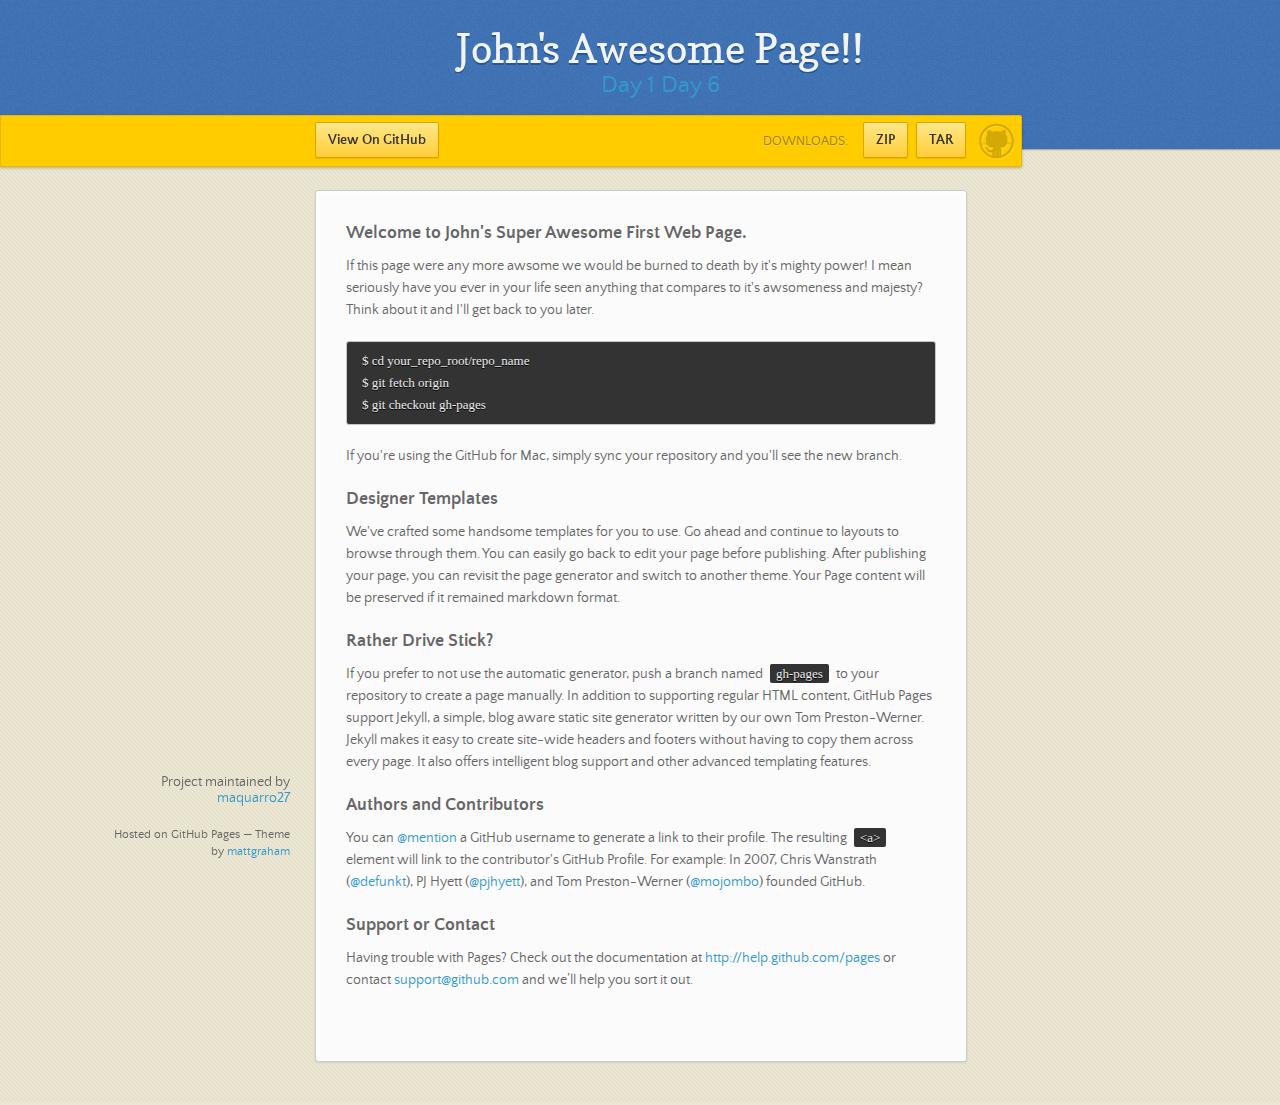
<file: index.html>
<!doctype html>
<html>
  <head>
    <meta charset="utf-8">
    <meta http-equiv="X-UA-Compatible" content="chrome=1">
    <title>The Awsosme Page by maquarro27</title>
    <link rel="stylesheet" href="stylesheets/styles.css">
    <link rel="stylesheet" href="stylesheets/pygment_trac.css">
    <script src="https://ajax.googleapis.com/ajax/libs/jquery/1.7.1/jquery.min.js"></script>
    <script src="javascripts/main.js"></script>
    <!--[if lt IE 9]>
      <script src="//html5shiv.googlecode.com/svn/trunk/html5.js"></script>
    <![endif]-->
    <meta name="viewport" content="width=device-width, initial-scale=1, user-scalable=no">

  </head>
  <body>

      <header>
        <h1>John's Awesome Page!!</h1>
        <h2>
          <a href="pages/day1.html">Day 1</a>
          <a href="pages/daysix.html">Day 6</a>
        </h2>
        <p></p>
      </header>

      <div id="banner">
        <span id="logo"></span>

        <a href="https://github.com/maquarro27/BootCampOne" class="button fork"><strong>View On GitHub</strong></a>
        <div class="downloads">
          <span>Downloads:</span>
          <ul>
            <li><a href="https://github.com/maquarro27/BootCampOne/zipball/master" class="button">ZIP</a></li>
            <li><a href="https://github.com/maquarro27/BootCampOne/tarball/master" class="button">TAR</a></li>
          </ul>
        </div>
      </div><!-- end banner -->

    <div class="wrapper">
      <nav>
        <ul></ul>
      </nav>
      <section>
        <h3>
<a name="welcome-to-github-pages" class="anchor" href="#welcome-to-github-pages"><span class="octicon octicon-link"></span></a>Welcome to John's Super Awesome First Web Page.</h3>

<p>If this page were any more awsome we would be burned to death by it's mighty power! I mean seriously have you ever in your life seen anything that compares to it's awsomeness and majesty? Think about it and I'll get back to you later.</p>

<pre><code>$ cd your_repo_root/repo_name
$ git fetch origin
$ git checkout gh-pages
</code></pre>

<p>If you're using the GitHub for Mac, simply sync your repository and you'll see the new branch.</p>

<h3>
<a name="designer-templates" class="anchor" href="#designer-templates"><span class="octicon octicon-link"></span></a>Designer Templates</h3>

<p>We've crafted some handsome templates for you to use. Go ahead and continue to layouts to browse through them. You can easily go back to edit your page before publishing. After publishing your page, you can revisit the page generator and switch to another theme. Your Page content will be preserved if it remained markdown format.</p>

<h3>
<a name="rather-drive-stick" class="anchor" href="#rather-drive-stick"><span class="octicon octicon-link"></span></a>Rather Drive Stick?</h3>

<p>If you prefer to not use the automatic generator, push a branch named <code>gh-pages</code> to your repository to create a page manually. In addition to supporting regular HTML content, GitHub Pages support Jekyll, a simple, blog aware static site generator written by our own Tom Preston-Werner. Jekyll makes it easy to create site-wide headers and footers without having to copy them across every page. It also offers intelligent blog support and other advanced templating features.</p>

<h3>
<a name="authors-and-contributors" class="anchor" href="#authors-and-contributors"><span class="octicon octicon-link"></span></a>Authors and Contributors</h3>

<p>You can <a href="https://github.com/blog/821" class="user-mention">@mention</a> a GitHub username to generate a link to their profile. The resulting <code>&lt;a&gt;</code> element will link to the contributor's GitHub Profile. For example: In 2007, Chris Wanstrath (<a href="https://github.com/defunkt" class="user-mention">@defunkt</a>), PJ Hyett (<a href="https://github.com/pjhyett" class="user-mention">@pjhyett</a>), and Tom Preston-Werner (<a href="https://github.com/mojombo" class="user-mention">@mojombo</a>) founded GitHub.</p>

<h3>
<a name="support-or-contact" class="anchor" href="#support-or-contact"><span class="octicon octicon-link"></span></a>Support or Contact</h3>

<p>Having trouble with Pages? Check out the documentation at <a href="http://help.github.com/pages">http://help.github.com/pages</a> or contact <a href="mailto:support@github.com">support@github.com</a> and we’ll help you sort it out.</p>
      </section>
      <footer>
        <p>Project maintained by <a href="https://github.com/maquarro27">maquarro27</a></p>
        <p><small>Hosted on GitHub Pages &mdash; Theme by <a href="https://twitter.com/michigangraham">mattgraham</a></small></p>
      </footer>
    </div>
    <!--[if !IE]><script>fixScale(document);</script><![endif]-->
    
  </body>
</html>
</file>
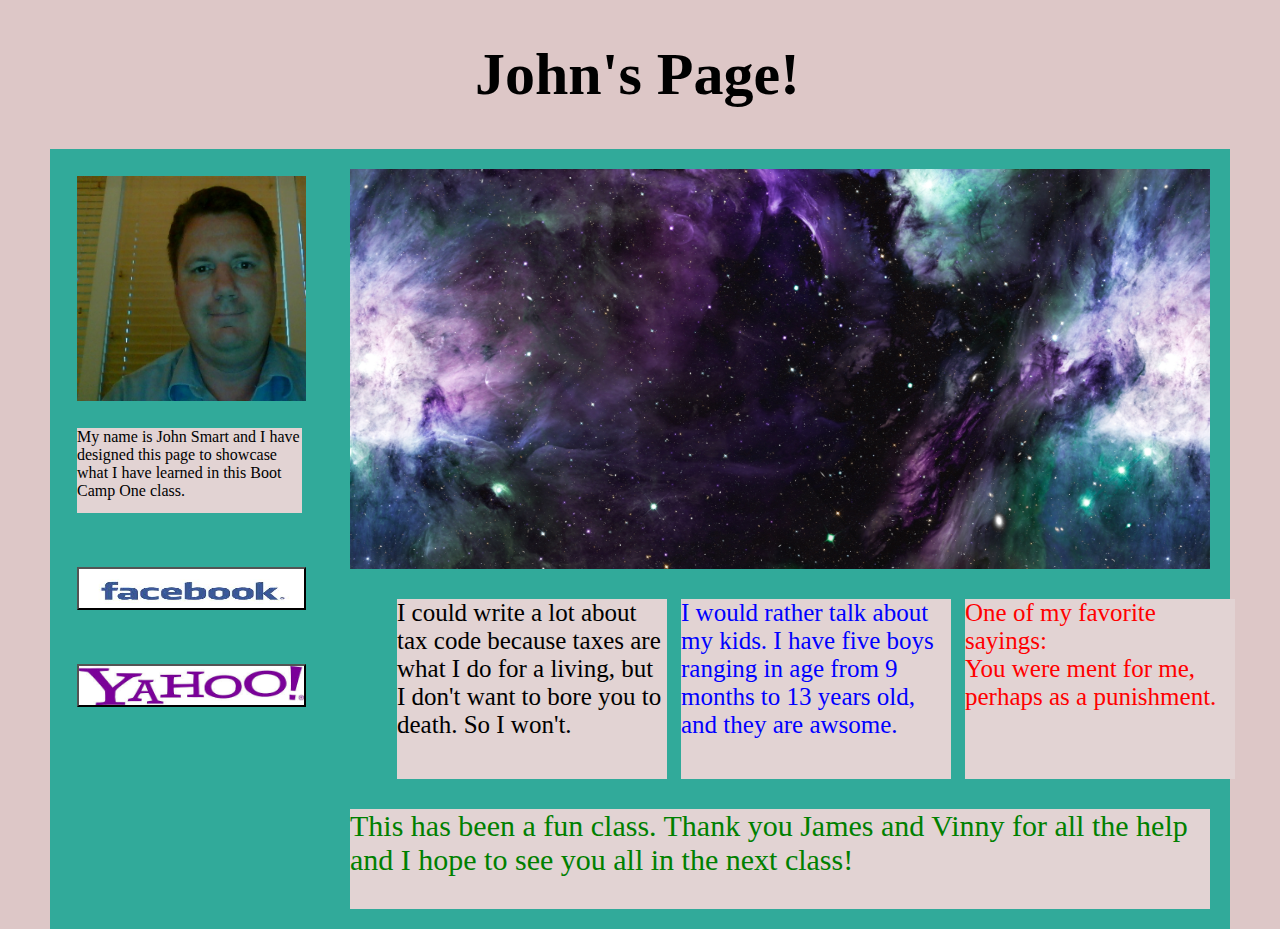
<file: ClassProject/Index.html>
<!DOCTYPE html>
<html>
<head>
	<title>John's Page</title>
	<link rel="stylesheet" type="text/css" href="StyleSheets/StyleSheet.css">
</head>
<body>
	<header><h1>John's Page!</h1></header>
	<aside>
		<section id="section3">
		</section>
		<article id="article4">
			<p>My name is John Smart and I have designed this page to showcase what I have learned in this Boot Camp One class.</p>
		</article>
		<button id="article5" onclick="myFunction()">
		</button>
		<script type="text/javascript">
		function myFunction()
		{
			window.open("http://www.facebook.com");
		}
		function openYahoo()
		{
			window.open("http://www.yahoo.com");
		}
		</script>
		<button id="article6" onclick="openYahoo()">
		</button>
	</aside>
	<div>
		<section id="section1">
		</section>
		<section id="section2">
			<article id="article1">I could write a lot about tax code because taxes are what I do for a living, but I don't want to bore you to death. So I won't.
			</article>
			<article id="article2">I would rather talk about my kids. I have five boys ranging in age from 9 months to 13 years old, and they are awsome.
			</article>
			<article id="article3">One of my favorite sayings:
				<br>You were ment for me, perhaps as a punishment.
			</article>
		</section>
		<footer id="footer1">This has been a fun class. Thank you James and Vinny for all the help and I hope to see you all in the next class!
		</footer>
	</div>
	<footer id="footer2">
	</footer>



</body>
</html>
</file>
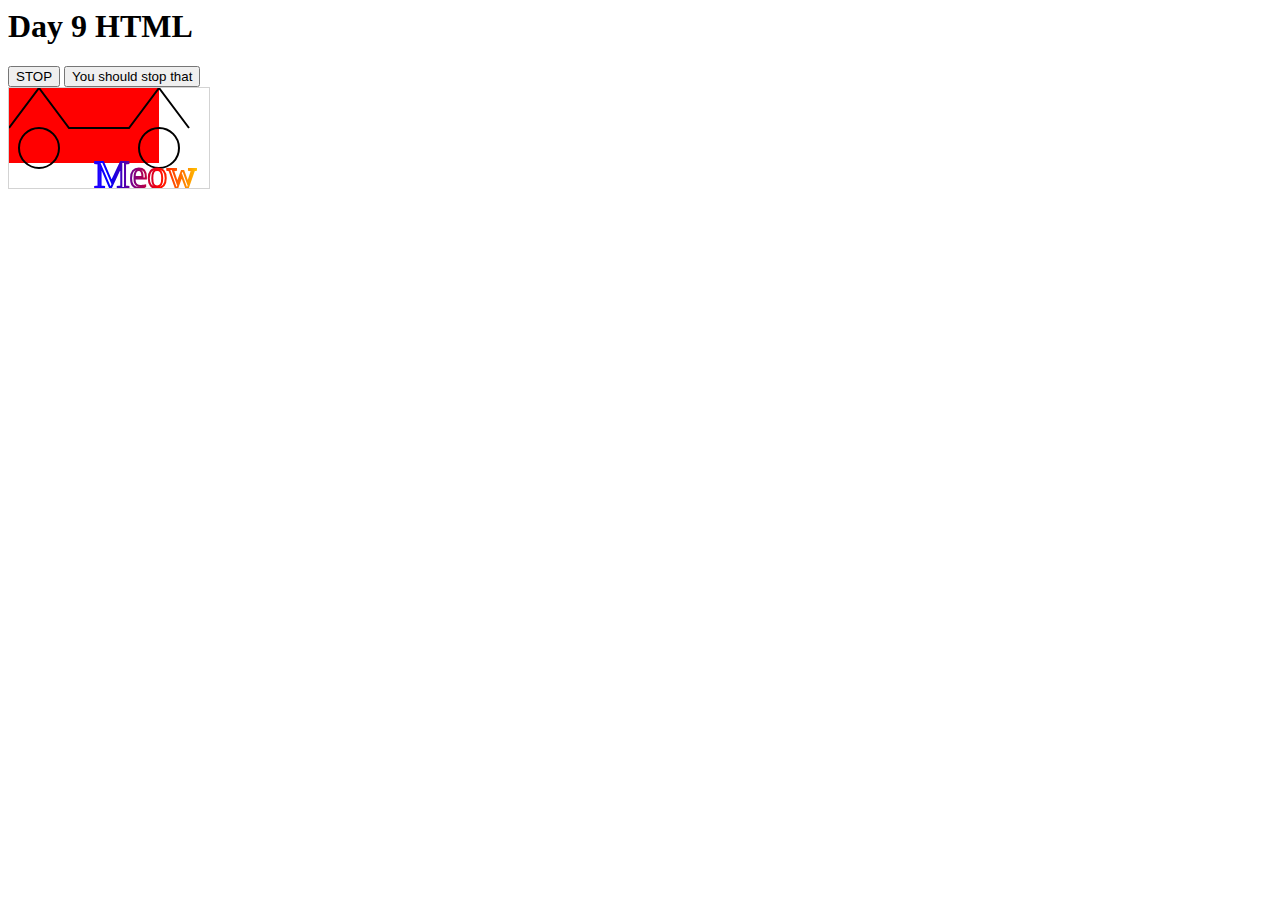
<file: pages/Day 9.html>
<html>
<head>
	<title>Day 9</title>
</head>
<body>
	<header><h1>Day 9 HTML</h1></header>
	<button type="button" onclick="myFunction()">STOP</button>
	<button type="button" onclick="addText('Bob')">You should stop that</button>
	<br>
	<canvas id="myCanvas" width="200" height="100" style="border:1px solid #d3d3d3;">Your browser is old and does not support the HTML5 canvas tag. I know you are using IE..................STOP................<a href="www.chrome.com">Get Chrome</a>  </canvas>
<script>
	var c=document.getElementById("myCanvas");
	var ctx=c.getContext ("2d");
	ctx.fillStyle="#FF0000";
	ctx.fillRect(0,0,150,75);

	ctx.lineWidth=2;
	ctx.beginPath();
	ctx.moveTo(0,40);
	ctx.lineTo(30,0);
	ctx.lineTo(60,40);
	ctx.lineTo(90,40);
	ctx.lineTo(120,40);
	ctx.lineTo(150,0);
	ctx.lineTo(180,40);
	ctx.stroke();
	ctx.closePath();

	ctx.beginPath()
	ctx.arc(30,60,20,0,2*Math.PI);
	ctx.stroke();
	ctx.closePath();

	ctx.beginPath()
	ctx.arc(150,60,20,0,2*Math.PI);
	ctx.stroke();
	ctx.closePath();

	ctx.beginPath();
	ctx.fillStyle= "#000000";
	ctx.font="40px Georgia";
	var gradient=ctx.createLinearGradient(0,0,c.width,0);
	gradient.addColorStop("0","magenta");
	gradient.addColorStop("0.5","blue");
	gradient.addColorStop("0.75","red");
	gradient.addColorStop("1.0","yellow");
	ctx.strokeStyle=gradient;
	ctx.strokeText("Meow",85,100);
	closePath();

	function myFunction ()
	{
		alert("In the name of love!")
	}

	function addText (name)
	{
		document.write("<h3> Or <h1 id=\"name\"> "+ name +"</h1> will hurt you! </h3>");
		document.write("<button type=\"button\" onclick=\"changeColor()\"> Change Color</button>");
	}
	function changeColor()
	{
		var x =document.getElementById("name");
		x.style.color = "#DC143C";
		if (x.innerHTML == "Bob")
		{
			document.write("<h1>BOB you Suck </h1>");
		}

	}

</script>


</body>
</html>
</file>
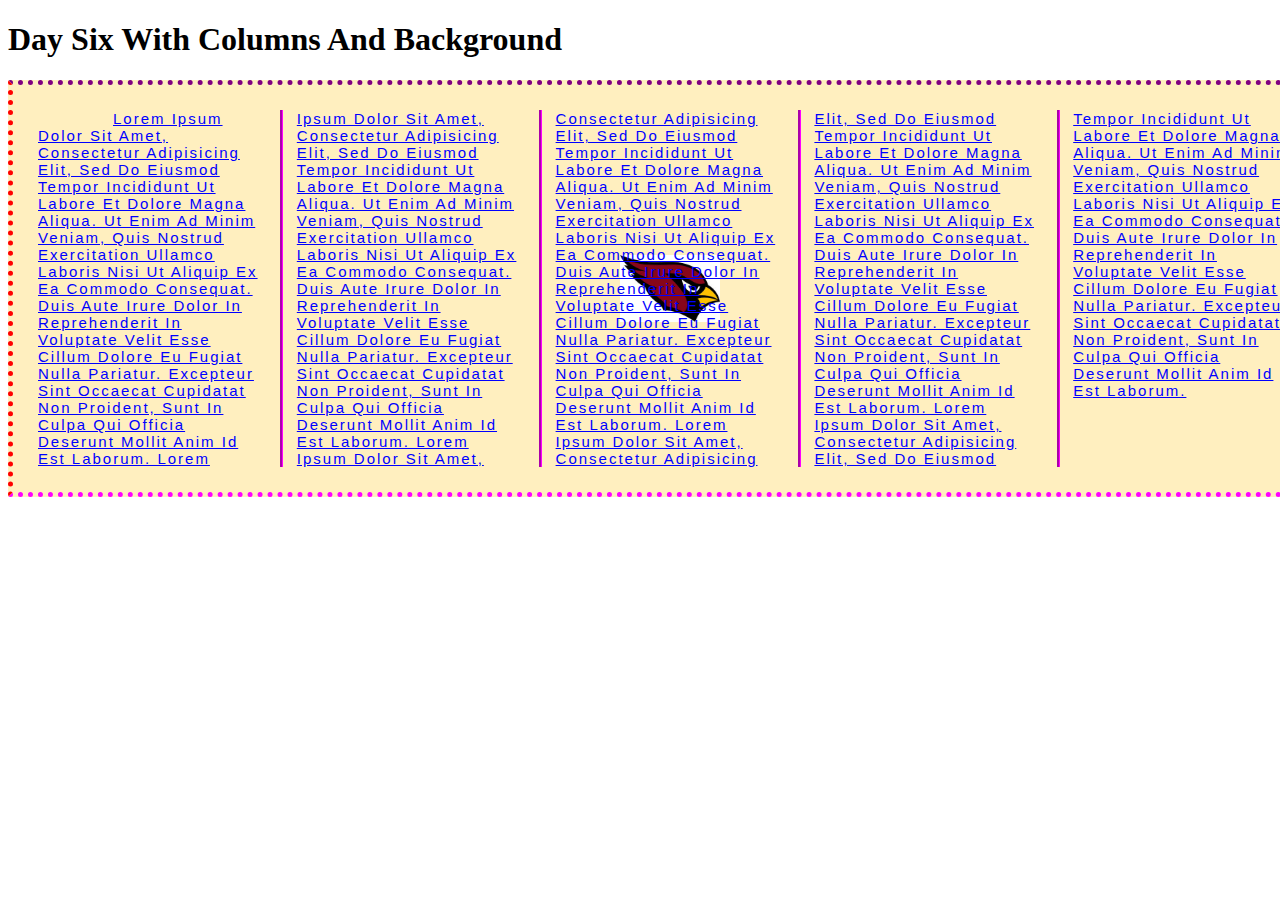
<file: pages/daysix.html>
<!doctype html>
<html>
<head>
	<title>Day Six</title>
	<meta charset="utf-8"/>
	<link rel="stylesheet" type="text/css" href="../stylesheets/daysix.css">
</head>
<body>
	<header>
		<h1> Day Six With Columns And Background</h1>
	</header>
	
	<div id="ourcolumns">
		Lorem ipsum dolor sit amet, consectetur adipisicing elit, sed do eiusmod
		tempor incididunt ut labore et dolore magna aliqua. Ut enim ad minim veniam,
		quis nostrud exercitation ullamco laboris nisi ut aliquip ex ea commodo
		consequat. Duis aute irure dolor in reprehenderit in voluptate velit esse
		cillum dolore eu fugiat nulla pariatur. Excepteur sint occaecat cupidatat non
		proident, sunt in culpa qui officia deserunt mollit anim id est laborum.
		Lorem ipsum dolor sit amet, consectetur adipisicing elit, sed do eiusmod
		tempor incididunt ut labore et dolore magna aliqua. Ut enim ad minim veniam,
		quis nostrud exercitation ullamco laboris nisi ut aliquip ex ea commodo
		consequat. Duis aute irure dolor in reprehenderit in voluptate velit esse
		cillum dolore eu fugiat nulla pariatur. Excepteur sint occaecat cupidatat non
		proident, sunt in culpa qui officia deserunt mollit anim id est laborum.
		Lorem ipsum dolor sit amet, consectetur adipisicing elit, sed do eiusmod
		tempor incididunt ut labore et dolore magna aliqua. Ut enim ad minim veniam,
		quis nostrud exercitation ullamco laboris nisi ut aliquip ex ea commodo
		consequat. Duis aute irure dolor in reprehenderit in voluptate velit esse
		cillum dolore eu fugiat nulla pariatur. Excepteur sint occaecat cupidatat non
		proident, sunt in culpa qui officia deserunt mollit anim id est laborum.
		Lorem ipsum dolor sit amet, consectetur adipisicing elit, sed do eiusmod
		tempor incididunt ut labore et dolore magna aliqua. Ut enim ad minim veniam,
		quis nostrud exercitation ullamco laboris nisi ut aliquip ex ea commodo
		consequat. Duis aute irure dolor in reprehenderit in voluptate velit esse
		cillum dolore eu fugiat nulla pariatur. Excepteur sint occaecat cupidatat non
		proident, sunt in culpa qui officia deserunt mollit anim id est laborum.
		Lorem ipsum dolor sit amet, consectetur adipisicing elit, sed do eiusmod
		tempor incididunt ut labore et dolore magna aliqua. Ut enim ad minim veniam,
		quis nostrud exercitation ullamco laboris nisi ut aliquip ex ea commodo
		consequat. Duis aute irure dolor in reprehenderit in voluptate velit esse
		cillum dolore eu fugiat nulla pariatur. Excepteur sint occaecat cupidatat non
		proident, sunt in culpa qui officia deserunt mollit anim id est laborum.
	</div>
</body>
</html>
</file>
<file: stylesheets/styles.css>
/*
Leap Day for GitHub Pages
by Matt Graham
*/
@font-face {
  font-family: 'Quattrocento Sans';
  src: url("../fonts/quattrocentosans-bold-webfont.eot");
  src: url("../fonts/quattrocentosans-bold-webfont.eot?#iefix") format("embedded-opentype"), url("../fonts/quattrocentosans-bold-webfont.woff") format("woff"), url("../fonts/quattrocentosans-bold-webfont.ttf") format("truetype"), url("../fonts/quattrocentosans-bold-webfont.svg#QuattrocentoSansBold") format("svg");
  font-weight: bold;
  font-style: normal;
}

@font-face {
  font-family: 'Quattrocento Sans';
  src: url("../fonts/quattrocentosans-bolditalic-webfont.eot");
  src: url("../fonts/quattrocentosans-bolditalic-webfont.eot?#iefix") format("embedded-opentype"), url("../fonts/quattrocentosans-bolditalic-webfont.woff") format("woff"), url("../fonts/quattrocentosans-bolditalic-webfont.ttf") format("truetype"), url("../fonts/quattrocentosans-bolditalic-webfont.svg#QuattrocentoSansBoldItalic") format("svg");
  font-weight: bold;
  font-style: italic;
}

@font-face {
  font-family: 'Quattrocento Sans';
  src: url("../fonts/quattrocentosans-italic-webfont.eot");
  src: url("../fonts/quattrocentosans-italic-webfont.eot?#iefix") format("embedded-opentype"), url("../fonts/quattrocentosans-italic-webfont.woff") format("woff"), url("../fonts/quattrocentosans-italic-webfont.ttf") format("truetype"), url("../fonts/quattrocentosans-italic-webfont.svg#QuattrocentoSansItalic") format("svg");
  font-weight: normal;
  font-style: italic;
}

@font-face {
  font-family: 'Quattrocento Sans';
  src: url("../fonts/quattrocentosans-regular-webfont.eot");
  src: url("../fonts/quattrocentosans-regular-webfont.eot?#iefix") format("embedded-opentype"), url("../fonts/quattrocentosans-regular-webfont.woff") format("woff"), url("../fonts/quattrocentosans-regular-webfont.ttf") format("truetype"), url("../fonts/quattrocentosans-regular-webfont.svg#QuattrocentoSansRegular") format("svg");
  font-weight: normal;
  font-style: normal;
}

@font-face {
  font-family: 'Copse';
  src: url("../fonts/copse-regular-webfont.eot");
  src: url("../fonts/copse-regular-webfont.eot?#iefix") format("embedded-opentype"), url("../fonts/copse-regular-webfont.woff") format("woff"), url("../fonts/copse-regular-webfont.ttf") format("truetype"), url("../fonts/copse-regular-webfont.svg#CopseRegular") format("svg");
  font-weight: normal;
  font-style: normal;
}

/* normalize.css 2012-02-07T12:37 UTC - http://github.com/necolas/normalize.css */
/* =============================================================================
   HTML5 display definitions
   ========================================================================== */
/*
 * Corrects block display not defined in IE6/7/8/9 & FF3
 */
article,
aside,
details,
figcaption,
figure,
footer,
header,
hgroup,
nav,
section,
summary {
  display: block;
}

/*
 * Corrects inline-block display not defined in IE6/7/8/9 & FF3
 */
audio,
canvas,
video {
  display: inline-block;
  *display: inline;
  *zoom: 1;
}

/*
 * Prevents modern browsers from displaying 'audio' without controls
 */
audio:not([controls]) {
  display: none;
}

/*
 * Addresses styling for 'hidden' attribute not present in IE7/8/9, FF3, S4
 * Known issue: no IE6 support
 */
[hidden] {
  display: none;
}

/* =============================================================================
   Base
   ========================================================================== */
/*
 * 1. Corrects text resizing oddly in IE6/7 when body font-size is set using em units
 *    http://clagnut.com/blog/348/#c790
 * 2. Prevents iOS text size adjust after orientation change, without disabling user zoom
 *    www.456bereastreet.com/archive/201012/controlling_text_size_in_safari_for_ios_without_disabling_user_zoom/
 */
html {
  font-size: 100%;
  /* 1 */
  -webkit-text-size-adjust: 100%;
  /* 2 */
  -ms-text-size-adjust: 100%;
  /* 2 */
}

/*
 * Addresses font-family inconsistency between 'textarea' and other form elements.
 */
html,
button,
input,
select,
textarea {
  font-family: sans-serif;
}

/*
 * Addresses margins handled incorrectly in IE6/7
 */
body {
  margin: 0;
}

/* =============================================================================
   Links
   ========================================================================== */
/*
 * Addresses outline displayed oddly in Chrome
 */
a:focus {
  outline: thin dotted;
}

/*
 * Improves readability when focused and also mouse hovered in all browsers
 * people.opera.com/patrickl/experiments/keyboard/test
 */
a:hover,
a:active {
  outline: 0;
}

/* =============================================================================
   Typography
   ========================================================================== */
/*
 * Addresses font sizes and margins set differently in IE6/7
 * Addresses font sizes within 'section' and 'article' in FF4+, Chrome, S5
 */
h1 {
  font-size: 2em;
  margin: 0.67em 0;
}

h2 {
  font-size: 1.5em;
  margin: 0.83em 0;
}

h3 {
  font-size: 1.17em;
  margin: 1em 0;
}

h4 {
  font-size: 1em;
  margin: 1.33em 0;
}

h5 {
  font-size: 0.83em;
  margin: 1.67em 0;
}

h6 {
  font-size: 0.75em;
  margin: 2.33em 0;
}

/*
 * Addresses styling not present in IE7/8/9, S5, Chrome
 */
abbr[title] {
  border-bottom: 1px dotted;
}

/*
 * Addresses style set to 'bolder' in FF3+, S4/5, Chrome
*/
b,
strong {
  font-weight: bold;
}

blockquote {
  margin: 1em 40px;
}

/*
 * Addresses styling not present in S5, Chrome
 */
dfn {
  font-style: italic;
}

/*
 * Addresses styling not present in IE6/7/8/9
 */
mark {
  background: #ff0;
  color: #000;
}

/*
 * Addresses margins set differently in IE6/7
 */
p,
pre {
  margin: 1em 0;
}

/*
 * Corrects font family set oddly in IE6, S4/5, Chrome
 * en.wikipedia.org/wiki/User:Davidgothberg/Test59
 */
pre,
code,
kbd,
samp {
  font-family: monospace, serif;
  _font-family: 'courier new', monospace;
  font-size: 1em;
}

/*
 * 1. Addresses CSS quotes not supported in IE6/7
 * 2. Addresses quote property not supported in S4
 */
/* 1 */
q {
  quotes: none;
}

/* 2 */
q:before,
q:after {
  content: '';
  content: none;
}

small {
  font-size: 75%;
}

/*
 * Prevents sub and sup affecting line-height in all browsers
 * gist.github.com/413930
 */
sub,
sup {
  font-size: 75%;
  line-height: 0;
  position: relative;
  vertical-align: baseline;
}

sup {
  top: -0.5em;
}

sub {
  bottom: -0.25em;
}

/* =============================================================================
   Lists
   ========================================================================== */
/*
 * Addresses margins set differently in IE6/7
 */
dl,
menu,
ol,
ul {
  margin: 1em 0;
}

dd {
  margin: 0 0 0 40px;
}

/*
 * Addresses paddings set differently in IE6/7
 */
menu,
ol,
ul {
  padding: 0 0 0 40px;
}

/*
 * Corrects list images handled incorrectly in IE7
 */
nav ul,
nav ol {
  list-style: none;
  list-style-image: none;
}

/* =============================================================================
   Embedded content
   ========================================================================== */
/*
 * 1. Removes border when inside 'a' element in IE6/7/8/9, FF3
 * 2. Improves image quality when scaled in IE7
 *    code.flickr.com/blog/2008/11/12/on-ui-quality-the-little-things-client-side-image-resizing/
 */
img {
  border: 0;
  /* 1 */
  -ms-interpolation-mode: bicubic;
  /* 2 */
}

/*
 * Corrects overflow displayed oddly in IE9
 */
svg:not(:root) {
  overflow: hidden;
}

/* =============================================================================
   Figures
   ========================================================================== */
/*
 * Addresses margin not present in IE6/7/8/9, S5, O11
 */
figure {
  margin: 0;
}

/* =============================================================================
   Forms
   ========================================================================== */
/*
 * Corrects margin displayed oddly in IE6/7
 */
form {
  margin: 0;
}

/*
 * Define consistent border, margin, and padding
 */
fieldset {
  border: 1px solid #c0c0c0;
  margin: 0 2px;
  padding: 0.35em 0.625em 0.75em;
}

/*
 * 1. Corrects color not being inherited in IE6/7/8/9
 * 2. Corrects text not wrapping in FF3 
 * 3. Corrects alignment displayed oddly in IE6/7
 */
legend {
  border: 0;
  /* 1 */
  padding: 0;
  white-space: normal;
  /* 2 */
  *margin-left: -7px;
  /* 3 */
}

/*
 * 1. Corrects font size not being inherited in all browsers
 * 2. Addresses margins set differently in IE6/7, FF3+, S5, Chrome
 * 3. Improves appearance and consistency in all browsers
 */
button,
input,
select,
textarea {
  font-size: 100%;
  /* 1 */
  margin: 0;
  /* 2 */
  vertical-align: baseline;
  /* 3 */
  *vertical-align: middle;
  /* 3 */
}

/*
 * Addresses FF3/4 setting line-height on 'input' using !important in the UA stylesheet
 */
button,
input {
  line-height: normal;
  /* 1 */
}

/*
 * 1. Improves usability and consistency of cursor style between image-type 'input' and others
 * 2. Corrects inability to style clickable 'input' types in iOS
 * 3. Removes inner spacing in IE7 without affecting normal text inputs
 *    Known issue: inner spacing remains in IE6
 */
button,
input[type="button"],
input[type="reset"],
input[type="submit"] {
  cursor: pointer;
  /* 1 */
  -webkit-appearance: button;
  /* 2 */
  *overflow: visible;
  /* 3 */
}

/*
 * Re-set default cursor for disabled elements
 */
button[disabled],
input[disabled] {
  cursor: default;
}

/*
 * 1. Addresses box sizing set to content-box in IE8/9
 * 2. Removes excess padding in IE8/9
 * 3. Removes excess padding in IE7
      Known issue: excess padding remains in IE6
 */
input[type="checkbox"],
input[type="radio"] {
  box-sizing: border-box;
  /* 1 */
  padding: 0;
  /* 2 */
  *height: 13px;
  /* 3 */
  *width: 13px;
  /* 3 */
}

/*
 * 1. Addresses appearance set to searchfield in S5, Chrome
 * 2. Addresses box-sizing set to border-box in S5, Chrome (include -moz to future-proof)
 */
input[type="search"] {
  -webkit-appearance: textfield;
  /* 1 */
  -moz-box-sizing: content-box;
  -webkit-box-sizing: content-box;
  /* 2 */
  box-sizing: content-box;
}

/*
 * Removes inner padding and search cancel button in S5, Chrome on OS X
 */
input[type="search"]::-webkit-search-decoration,
input[type="search"]::-webkit-search-cancel-button {
  -webkit-appearance: none;
}

/*
 * Removes inner padding and border in FF3+
 * www.sitepen.com/blog/2008/05/14/the-devils-in-the-details-fixing-dojos-toolbar-buttons/
 */
button::-moz-focus-inner,
input::-moz-focus-inner {
  border: 0;
  padding: 0;
}

/*
 * 1. Removes default vertical scrollbar in IE6/7/8/9
 * 2. Improves readability and alignment in all browsers
 */
textarea {
  overflow: auto;
  /* 1 */
  vertical-align: top;
  /* 2 */
}

/* =============================================================================
   Tables
   ========================================================================== */
/*
 * Remove most spacing between table cells
 */
table {
  border-collapse: collapse;
  border-spacing: 0;
}

body {
  font: 14px/22px "Quattrocento Sans", "Helvetica Neue", Helvetica, Arial, sans-serif;
  color: #666;
  font-weight: 300;
  margin: 0px;
  padding: 0px 0 20px 0px;
  background: url(../images/body-background.png) #eae6d1;
}

h1, h2, h3, h4, h5, h6 {
  color: #333;
  margin: 0 0 10px;
}

p, ul, ol, table, pre, dl {
  margin: 0 0 20px;
}

h1, h2, h3 {
  line-height: 1.1;
}

h1 {
  font-size: 28px;
}

h2 {
  font-size: 24px;
  color: #393939;
}

h3, h4, h5, h6 {
  color: #666666;
}

h3 {
  font-size: 18px;
  line-height: 24px;
}

a {
  color: #3399cc;
  font-weight: 400;
  text-decoration: none;
}

a small {
  font-size: 11px;
  color: #666;
  margin-top: -0.6em;
  display: block;
}

ul {
  list-style-image: url("../images/bullet.png");
}

strong {
  font-weight: bold;
  color: #333;
}

.wrapper {
  width: 650px;
  margin: 0 auto;
  position: relative;
}

section img {
  max-width: 100%;
}

blockquote {
  border-left: 1px solid #ffcc00;
  margin: 0;
  padding: 0 0 0 20px;
  font-style: italic;
}

code {
  font-family: "Lucida Sans", Monaco, Bitstream Vera Sans Mono, Lucida Console, Terminal;
  font-size: 13px;
  color: #efefef;
  text-shadow: 0px 1px 0px #000;
  margin: 0 4px;
  padding: 2px 6px;
  background: #333;
  -moz-border-radius: 2px;
  -webkit-border-radius: 2px;
  -o-border-radius: 2px;
  -ms-border-radius: 2px;
  -khtml-border-radius: 2px;
  border-radius: 2px;
}

pre {
  padding: 8px 15px;
  background: #333333;
  -moz-border-radius: 3px;
  -webkit-border-radius: 3px;
  -o-border-radius: 3px;
  -ms-border-radius: 3px;
  -khtml-border-radius: 3px;
  border-radius: 3px;
  border: 1px solid #c7c7c7;
  overflow: auto;
  overflow-y: hidden;
}
pre code {
  margin: 0px;
  padding: 0px;
}

table {
  width: 100%;
  border-collapse: collapse;
}

th {
  text-align: left;
  padding: 5px 10px;
  border-bottom: 1px solid #e5e5e5;
  color: #444;
}

td {
  text-align: left;
  padding: 5px 10px;
  border-bottom: 1px solid #e5e5e5;
  border-right: 1px solid #ffcc00;
}
td:first-child {
  border-left: 1px solid #ffcc00;
}

hr {
  border: 0;
  outline: none;
  height: 11px;
  background: transparent url("../images/hr.gif") center center repeat-x;
  margin: 0 0 20px;
}

dt {
  color: #444;
  font-weight: 700;
}

header {
  padding: 25px 20px 40px 20px;
  margin: 0;
  position: fixed;
  top: 0;
  left: 0;
  right: 0;
  width: 100%;
  text-align: center;
  background: url(../images/background.png) #4276b6;
  -moz-box-shadow: 1px 0px 2px rgba(0, 0, 0, 0.75);
  -webkit-box-shadow: 1px 0px 2px rgba(0, 0, 0, 0.75);
  -o-box-shadow: 1px 0px 2px rgba(0, 0, 0, 0.75);
  box-shadow: 1px 0px 2px rgba(0, 0, 0, 0.75);
  z-index: 99;
  -webkit-font-smoothing: antialiased;
  min-height: 76px;
}
header h1 {
  font: 40px/48px "Copse", "Helvetica Neue", Helvetica, Arial, sans-serif;
  color: #f3f3f3;
  text-shadow: 0px 2px 0px #235796;
  margin: 0px;
  white-space: nowrap;
  overflow: hidden;
  text-overflow: ellipsis;
  -o-text-overflow: ellipsis;
  -ms-text-overflow: ellipsis;
}
header p {
  color: #d8d8d8;
  text-shadow: rgba(0, 0, 0, 0.2) 0 1px 0;
  font-size: 18px;
  margin: 0px;
}

#banner {
  z-index: 100;
  left: 0;
  right: 50%;
  height: 50px;
  margin-right: -382px;
  position: fixed;
  top: 115px;
  background: #ffcc00;
  border: 1px solid #f0b500;
  -moz-box-shadow: 0px 1px 3px rgba(0, 0, 0, 0.25);
  -webkit-box-shadow: 0px 1px 3px rgba(0, 0, 0, 0.25);
  -o-box-shadow: 0px 1px 3px rgba(0, 0, 0, 0.25);
  box-shadow: 0px 1px 3px rgba(0, 0, 0, 0.25);
  -moz-border-radius: 0px 2px 2px 0px;
  -webkit-border-radius: 0px 2px 2px 0px;
  -o-border-radius: 0px 2px 2px 0px;
  -ms-border-radius: 0px 2px 2px 0px;
  -khtml-border-radius: 0px 2px 2px 0px;
  border-radius: 0px 2px 2px 0px;
  padding-right: 10px;
}
#banner .button {
  border: 1px solid #dba500;
  background: -webkit-gradient(linear, 50% 0%, 50% 100%, color-stop(0%, #ffe788), color-stop(100%, #ffce38));
  background: -webkit-linear-gradient(#ffe788, #ffce38);
  background: -moz-linear-gradient(#ffe788, #ffce38);
  background: -o-linear-gradient(#ffe788, #ffce38);
  background: -ms-linear-gradient(#ffe788, #ffce38);
  background: linear-gradient(#ffe788, #ffce38);
  -moz-border-radius: 2px;
  -webkit-border-radius: 2px;
  -o-border-radius: 2px;
  -ms-border-radius: 2px;
  -khtml-border-radius: 2px;
  border-radius: 2px;
  -moz-box-shadow: inset 0px 1px 0px rgba(255, 255, 255, 0.4), 0px 1px 1px rgba(0, 0, 0, 0.1);
  -webkit-box-shadow: inset 0px 1px 0px rgba(255, 255, 255, 0.4), 0px 1px 1px rgba(0, 0, 0, 0.1);
  -o-box-shadow: inset 0px 1px 0px rgba(255, 255, 255, 0.4), 0px 1px 1px rgba(0, 0, 0, 0.1);
  box-shadow: inset 0px 1px 0px rgba(255, 255, 255, 0.4), 0px 1px 1px rgba(0, 0, 0, 0.1);
  background-color: #FFE788;
  margin-left: 5px;
  padding: 10px 12px;
  margin-top: 6px;
  line-height: 14px;
  font-size: 14px;
  color: #333;
  font-weight: bold;
  display: inline-block;
  text-align: center;
}
#banner .button:hover {
  background: -webkit-gradient(linear, 50% 0%, 50% 100%, color-stop(0%, #ffe788), color-stop(100%, #ffe788));
  background: -webkit-linear-gradient(#ffe788, #ffe788);
  background: -moz-linear-gradient(#ffe788, #ffe788);
  background: -o-linear-gradient(#ffe788, #ffe788);
  background: -ms-linear-gradient(#ffe788, #ffe788);
  background: linear-gradient(#ffe788, #ffe788);
  background-color: #ffeca0;
}
#banner .fork {
  position: fixed;
  left: 50%;
  margin-left: -325px;
  padding: 10px 12px;
  margin-top: 6px;
  line-height: 14px;
  font-size: 14px;
  background-color: #FFE788;
}
#banner .downloads {
  float: right;
  margin: 0 45px 0 0;
}
#banner .downloads span {
  float: left;
  line-height: 52px;
  font-size: 90%;
  color: #9d7f0d;
  text-transform: uppercase;
  text-shadow: rgba(255, 255, 255, 0.2) 0 1px 0;
}
#banner ul {
  list-style: none;
  height: 40px;
  padding: 0;
  float: left;
  margin-left: 10px;
}
#banner ul li {
  display: inline;
}
#banner ul li a.button {
  background-color: #FFE788;
}
#banner #logo {
  position: absolute;
  height: 36px;
  width: 36px;
  right: 7px;
  top: 7px;
  display: block;
  background: url(../images/octocat-logo.png);
}

section {
  width: 590px;
  padding: 30px 30px 50px 30px;
  margin: 20px 0;
  margin-top: 190px;
  position: relative;
  background: #fbfbfb;
  -moz-border-radius: 3px;
  -webkit-border-radius: 3px;
  -o-border-radius: 3px;
  -ms-border-radius: 3px;
  -khtml-border-radius: 3px;
  border-radius: 3px;
  border: 1px solid #cbcbcb;
  -moz-box-shadow: 0px 1px 2px rgba(0, 0, 0, 0.09), inset 0px 0px 2px 2px rgba(255, 255, 255, 0.5), inset 0 0 5px 5px rgba(255, 255, 255, 0.4);
  -webkit-box-shadow: 0px 1px 2px rgba(0, 0, 0, 0.09), inset 0px 0px 2px 2px rgba(255, 255, 255, 0.5), inset 0 0 5px 5px rgba(255, 255, 255, 0.4);
  -o-box-shadow: 0px 1px 2px rgba(0, 0, 0, 0.09), inset 0px 0px 2px 2px rgba(255, 255, 255, 0.5), inset 0 0 5px 5px rgba(255, 255, 255, 0.4);
  box-shadow: 0px 1px 2px rgba(0, 0, 0, 0.09), inset 0px 0px 2px 2px rgba(255, 255, 255, 0.5), inset 0 0 5px 5px rgba(255, 255, 255, 0.4);
}

small {
  font-size: 12px;
}

nav {
  width: 230px;
  position: fixed;
  top: 220px;
  left: 50%;
  margin-left: -580px;
  text-align: right;
}
nav ul {
  list-style: none;
  list-style-image: none;
  font-size: 14px;
  line-height: 24px;
}
nav ul li {
  padding: 5px 0px;
  line-height: 16px;
}
nav ul li.tag-h1 {
  font-size: 1.2em;
}
nav ul li.tag-h1 a {
  font-weight: bold;
  color: #333;
}
nav ul li.tag-h2 + .tag-h1 {
  margin-top: 10px;
}
nav ul a {
  color: #666;
}
nav ul a:hover {
  color: #999;
}

footer {
  width: 180px;
  position: fixed;
  left: 50%;
  margin-left: -530px;
  bottom: 20px;
  text-align: right;
  line-height: 16px;
}

@media print, screen and (max-width: 1060px) {
  div.wrapper {
    width: auto;
    margin: 0;
  }

  nav {
    display: none;
  }

  header, section, footer {
    float: none;
  }
  header h1, section h1, footer h1 {
    white-space: nowrap;
    overflow: hidden;
    text-overflow: ellipsis;
    -o-text-overflow: ellipsis;
    -ms-text-overflow: ellipsis;
  }

  #banner {
    width: 100%;
  }
  #banner .downloads {
    margin-right: 60px;
  }
  #banner #logo {
    margin-right: 15px;
  }

  section {
    border: 1px solid #e5e5e5;
    border-width: 1px 0;
    padding: 20px auto;
    margin: 190px auto 20px;
    max-width: 600px;
  }

  footer {
    text-align: center;
    margin: 20px auto;
    position: relative;
    left: auto;
    bottom: auto;
    width: auto;
  }
}
@media print, screen and (max-width: 720px) {
  body {
    word-wrap: break-word;
  }

  header {
    padding: 20px 20px;
    margin: 0;
  }
  header h1 {
    font-size: 32px;
    white-space: nowrap;
    overflow: hidden;
    text-overflow: ellipsis;
    -o-text-overflow: ellipsis;
    -ms-text-overflow: ellipsis;
  }
  header p {
    display: none;
  }

  #banner {
    top: 80px;
  }
  #banner .fork {
    float: left;
    display: inline-block;
    margin-left: 0px;
    position: fixed;
    left: 20px;
  }

  section {
    margin-top: 130px;
    margin-bottom: 0px;
    width: auto;
  }

  header ul, header p.view {
    position: static;
  }
}
@media print, screen and (max-width: 480px) {
  header {
    position: relative;
    padding: 5px 0px;
    min-height: 0px;
  }
  header h1 {
    font-size: 24px;
    white-space: nowrap;
    overflow: hidden;
    text-overflow: ellipsis;
    -o-text-overflow: ellipsis;
    -ms-text-overflow: ellipsis;
  }

  section {
    margin-top: 5px;
  }

  #banner {
    display: none;
  }

  header ul {
    display: none;
  }
}
@media print {
  body {
    padding: 0.4in;
    font-size: 12pt;
    color: #444;
  }
}
@media print, screen and (max-height: 680px) {
  footer {
    text-align: center;
    margin: 20px auto;
    position: relative;
    left: auto;
    bottom: auto;
    width: auto;
  }
}
@media print, screen and (max-height: 480px) {
  nav {
    display: none;
  }

  footer {
    text-align: center;
    margin: 20px auto;
    position: relative;
    left: auto;
    bottom: auto;
    width: auto;
  }
}
</file>
<file: stylesheets/pygment_trac.css>
.highlight .hll { background-color: #404040 }
.highlight  { color: #d0d0d0 }
.highlight .c { color: #999999; font-style: italic } /* Comment */
.highlight .err { color: #a61717; background-color: #e3d2d2 } /* Error */
.highlight .g { color: #d0d0d0 } /* Generic */
.highlight .k { color: #6ab825; font-weight: normal } /* Keyword */
.highlight .l { color: #d0d0d0 } /* Literal */
.highlight .n { color: #d0d0d0 } /* Name */
.highlight .o { color: #d0d0d0 } /* Operator */
.highlight .x { color: #d0d0d0 } /* Other */
.highlight .p { color: #d0d0d0 } /* Punctuation */
.highlight .cm { color: #999999; font-style: italic } /* Comment.Multiline */
.highlight .cp { color: #cd2828; font-weight: normal } /* Comment.Preproc */
.highlight .c1 { color: #999999; font-style: italic } /* Comment.Single */
.highlight .cs { color: #e50808; font-weight: normal; background-color: #520000 } /* Comment.Special */
.highlight .gd { color: #d22323 } /* Generic.Deleted */
.highlight .ge { color: #d0d0d0; font-style: italic } /* Generic.Emph */
.highlight .gr { color: #d22323 } /* Generic.Error */
.highlight .gh { color: #ffffff; font-weight: normal } /* Generic.Heading */
.highlight .gi { color: #589819 } /* Generic.Inserted */
.highlight .go { color: #cccccc } /* Generic.Output */
.highlight .gp { color: #aaaaaa } /* Generic.Prompt */
.highlight .gs { color: #d0d0d0; font-weight: normal } /* Generic.Strong */
.highlight .gu { color: #ffffff; text-decoration: underline } /* Generic.Subheading */
.highlight .gt { color: #d22323 } /* Generic.Traceback */
.highlight .kc { color: #6ab825; font-weight: normal } /* Keyword.Constant */
.highlight .kd { color: #6ab825; font-weight: normal } /* Keyword.Declaration */
.highlight .kn { color: #6ab825; font-weight: normal } /* Keyword.Namespace */
.highlight .kp { color: #6ab825 } /* Keyword.Pseudo */
.highlight .kr { color: #6ab825; font-weight: normal } /* Keyword.Reserved */
.highlight .kt { color: #6ab825; font-weight: normal } /* Keyword.Type */
.highlight .ld { color: #d0d0d0 } /* Literal.Date */
.highlight .m { color: #3677a9 } /* Literal.Number */
.highlight .s { color: #ff8 } /* Literal.String */
.highlight .na { color: #bbbbbb } /* Name.Attribute */
.highlight .nb { color: #24909d } /* Name.Builtin */
.highlight .nc { color: #447fcf; text-decoration: underline } /* Name.Class */
.highlight .no { color: #40ffff } /* Name.Constant */
.highlight .nd { color: #ffa500 } /* Name.Decorator */
.highlight .ni { color: #d0d0d0 } /* Name.Entity */
.highlight .ne { color: #bbbbbb } /* Name.Exception */
.highlight .nf { color: #447fcf } /* Name.Function */
.highlight .nl { color: #d0d0d0 } /* Name.Label */
.highlight .nn { color: #447fcf; text-decoration: underline } /* Name.Namespace */
.highlight .nx { color: #d0d0d0 } /* Name.Other */
.highlight .py { color: #d0d0d0 } /* Name.Property */
.highlight .nt { color: #6ab825;} /* Name.Tag */
.highlight .nv { color: #40ffff } /* Name.Variable */
.highlight .ow { color: #6ab825; font-weight: normal } /* Operator.Word */
.highlight .w { color: #666666 } /* Text.Whitespace */
.highlight .mf { color: #3677a9 } /* Literal.Number.Float */
.highlight .mh { color: #3677a9 } /* Literal.Number.Hex */
.highlight .mi { color: #3677a9 } /* Literal.Number.Integer */
.highlight .mo { color: #3677a9 } /* Literal.Number.Oct */
.highlight .sb { color: #ff8 } /* Literal.String.Backtick */
.highlight .sc { color: #ff8 } /* Literal.String.Char */
.highlight .sd { color: #ff8 } /* Literal.String.Doc */
.highlight .s2 { color: #ff8 } /* Literal.String.Double */
.highlight .se { color: #ff8 } /* Literal.String.Escape */
.highlight .sh { color: #ff8 } /* Literal.String.Heredoc */
.highlight .si { color: #ff8 } /* Literal.String.Interpol */
.highlight .sx { color: #ffa500 } /* Literal.String.Other */
.highlight .sr { color: #ff8 } /* Literal.String.Regex */
.highlight .s1 { color: #ff8 } /* Literal.String.Single */
.highlight .ss { color: #ff8 } /* Literal.String.Symbol */
.highlight .bp { color: #24909d } /* Name.Builtin.Pseudo */
.highlight .vc { color: #40ffff } /* Name.Variable.Class */
.highlight .vg { color: #40ffff } /* Name.Variable.Global */
.highlight .vi { color: #40ffff } /* Name.Variable.Instance */
.highlight .il { color: #3677a9 } /* Literal.Number.Integer.Long */
</file>
<file: ClassProject/StyleSheets/StyleSheet.css>
/*Animation Key Frames */
@keyframes colorchange{
0%   {color:red; font-size: 1px;} 
25%  {color:yellow; font-size:15px;}
50%  {color:green; font-size: 30px;}
75%  {color: blue; font-size: 45px;}
100% {color:black; font-size: 60px;}
}

@-webkit-keyframes colorchange{
0%   {color:red; font-size: 1px;} 
10%  {color:red; font-size: 7px;}
25%  {color:yellow; font-size:15px;}
35%  {color:yellow; font-size:22px;}
50%  {color:green; font-size: 30px;}  
65%	 {color:green; font-size: 38px;}
75%  {color: blue; font-size: 45px;}
85%  {color: blue; font-size: 50px;}
95%  {color:black; font-size: 55px;}
100% {color:black; font-size: 60px;}
}


body{
	background-color: #ddc7c7;
	margin: 0 auto;
	width: 1200px;
}
 	
header h1{
	font-size: 60px;
	position: relative;
	left: 435px;
	display: block;
	animation: colorchange 5s;
	-webkit-animation: colorchange 5s; 	
}
aside{
	float: left;
	background-color: #31aa9a;
	width: 280px;
	height: 780px;
	margin-left: 10px

}
div{
	float:right;
	background-color: #31aa9a;
	width: 900px;
	height: 780px;
	margin-right: 10px;

}
#section1{
	background-color: #e2d3d3;
	background-image: url("../Images/OrionNebula.jpg");
	background-size: 800px 400px;
	width: 860px;
	height: 400px;
	margin: 20px;
}
#section2{
	background-color: #31aa9a;
	width: 860px;
	height: 200px;
	margin: 0 auto;
}
#section3{
	background-color: red;
	background-image: url("../Images/JohnSmart2.jpg");
	background-size: 276px 225px;
	width: 229px;
	height: 225px;
	margin: 27px 27px 27px 27px;
}
#footer1{
	background-color: #e2d3d3;
	font-size: 30px;
	color: green;
	width: 860px;
	height: 100px;
	margin: 20px; 
}
#article1{
	background-color: #e2d3d3;
	font-size: 25px;
	width: 270px;
	height: 180px;
	margin: 10px;
	position: absolute;
	left: 387px

}
#article2{
	background-color: #e2d3d3;
	font-size: 25px;
	color: blue;
	width: 270px;
	height: 180px;
	margin: 10px;
	position: absolute;
	left: 671px;

}
#article3{
	background-color: #e2d3d3;
	font-size: 25px;
	color:red;
	width: 270px;
	height: 180px;
	margin: 10px;
	position: absolute;
	left: 955px;

}
#article4{
	background-color: #e2d3d3;
	width: 225px;
	height: 85px;
	margin: 27px;

}
#article5{
	background-color: blue;
	background-image: url("../Images/facebook.jpg");
	background-size: 229px 43px;
	width: 229px;
	height: 43px;
	margin: 27px;
}

#article6{
	background-color: black;
	background-image: url("../Images/Yahoo.jpg");
	background-size: 225px 39px;
	width: 229px;
	height: 43px;
	margin: 27px;
}
img{
	width: 195px;
	height: 225px;
}
</file>
<file: stylesheets/daysix.css>
div#ourcolumns{
	-webkit-column-count:5; /* Safari and Chrome */
	-moz-column-count:5; /* FireFox */
	column-count:5; /* Everyone Else */
	-webkit-column-gap:30px;
	-moz-column-gap:30px;
	column-gap:30px;
	-webkit-column-rule:3px outset #ff00ff;
	-moz-column-rule:3px outset #ff00ff;
	column-rule:3px outset #ff00ff;
	width: 100%;

	letter-spacing: 2px;
	font-family: "Comic Sans MS", cursive, sans-serif;
	font-size: 15px;
	color:blue;
    background: #eeeeee; /* Old browsers */
    background: -moz-linear-gradient(top,  #eeeeee 0%, #eeeeee 100%); /* FF3.6+ */
    background: -webkit-linear-gradient(top,  #eeeeee 0%,#eeeeee 100%); /* Chrome10+,Safari5.1+ */
    background: -o-linear-gradient(top,  #eeeeee 0%,#eeeeee 100%); /* Opera 11.10+ */
    background: -ms-linear-gradient(top,  #eeeeee 0%,#eeeeee 100%); /* IE10+ */
    background: linear-gradient(to bottom,  #eeeeee 0%,#eeeeee 100%); /* W3C */
    filter: progid:DXImageTransform.Microsoft.gradient( startColorstr='#eeeeee', endColorstr='#eeeeee',GradientType=0 ); /* IE6-9 */
    background-image: url('../images/Cardinal.jpg');
    background-size: 100px;
    background-repeat: no-repeat;
    background-origin: content-box;
    border: 5px dotted purple;
    padding: 25px;
    background-position:  center;
    text-indent: 75px;
    text-decoration: underline;
    text-transform: capitalize;
    border-left-color: red;
    border-right-color: green;
    border-bottom-color: #ff00ff;
    background-color: #FFEFBF

}
</file>
